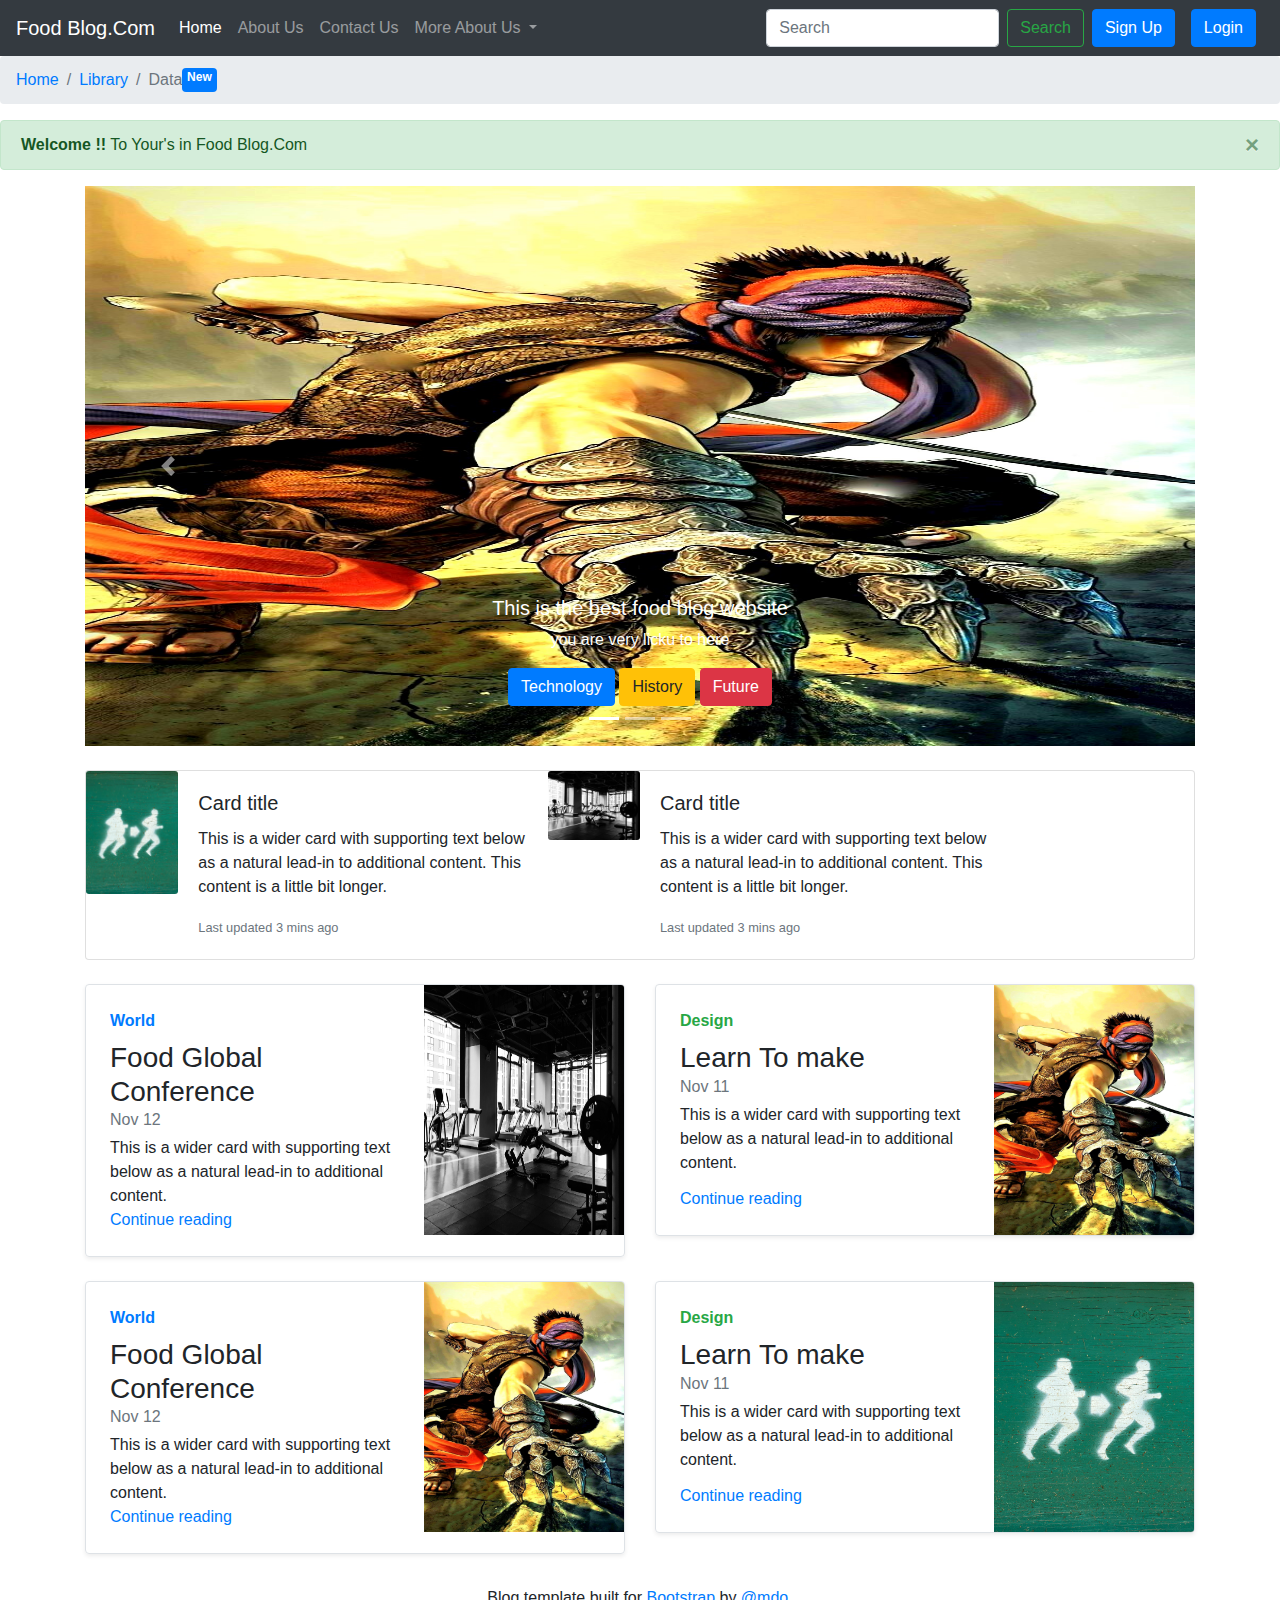
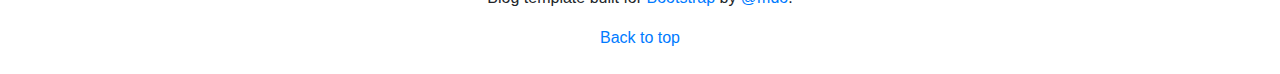
<file: index.html>
<!doctype html>
<html lang="en">

<head>
  <!-- Required meta tags -->
  <meta charset="utf-8">
  <meta name="viewport" content="width=device-width, initial-scale=1, shrink-to-fit=no">

  <!-- Bootstrap CSS -->
  <link rel="stylesheet" href="style.css">
  <link rel="stylesheet" href="https://cdn.jsdelivr.net/npm/bootstrap@4.5.3/dist/css/bootstrap.min.css">
  <title>Food Mangagement.blog</title>
</head>

<body>

  <!-- NavBar -->
  <nav class="navbar navbar-expand-lg navbar-dark bg-dark">
    <a class="navbar-brand" href="#">Food Blog.Com</a>
    <button class="navbar-toggler" type="button" data-toggle="collapse" data-target="#navbarSupportedContent"
      aria-controls="navbarSupportedContent" aria-expanded="false" aria-label="Toggle navigation">
      <span class="navbar-toggler-icon"></span>
    </button>

    <div class="collapse navbar-collapse" id="navbarSupportedContent">
      <ul class="navbar-nav mr-auto">
        <li class="nav-item active">
          <a class="nav-link" href="#">Home <span class="sr-only">(current)</span></a>
        </li>
        <li class="nav-item">
          <a class="nav-link" href="/about.html">About Us</a>
        </li>
        <li class="nav-item">
          <a class="nav-link" href="/contact.html">Contact Us</a>
        </li>
        <li class="nav-item dropdown">
          <a class="nav-link dropdown-toggle" href="#" id="navbarDropdown" role="button" data-toggle="dropdown"
            aria-haspopup="true" aria-expanded="false">
            More About Us
          </a>
          <div class="dropdown-menu" aria-labelledby="navbarDropdown">
            <a class="dropdown-item" href="#">History</a>
            <a class="dropdown-item" href="#">Technology</a>
            <div class="dropdown-divider"></div>
            <a class="dropdown-item" href="#">Chaanges</a>
          </div>
        </li>

      </ul>
      <form class="form-inline my-2 my-lg-0">
        <input class="form-control mr-sm-2" type="search" placeholder="Search" aria-label="Search">
        <button class="btn btn-outline-success my-2 my-sm-0" type="submit">Search</button>
      </form>

      <button type="button" class="btn btn-primary mx-2" data-toggle="modal" data-target="#signupModal">
        Sign Up
      </button>

      <button type="button" class="btn btn-primary mx-2" data-toggle="modal" data-target="#LoginModal">
        Login
      </button>






    </div>
  </nav>

  <!-- breadcum navbar -->
  <nav aria-label="breadcrumb">
    <ol class="breadcrumb">
      <li class="breadcrumb-item">
        <a href="#">Home
        </a>
      </li>
      <li class="breadcrumb-item"><a href="#">Library</a></li>
      <li class="breadcrumb-item active" aria-current="page">Data<span class="badge badge-primary">New</span>
        <!--badge (not butt)-->
      </li>
    </ol>
  </nav>




<!-- modal for login and signup button -->

<!--Sign up Modal -->
<div class="modal fade" id="signupModal" tabindex="-1" aria-labelledby="exampleModalLabel" aria-hidden="true">
  <div class="modal-dialog">
    <div class="modal-content">
      <div class="modal-header">
        <h5 class="modal-title" id="exampleModalLabel">Sign up To Create Account</h5>
        <button type="button" class="close" data-dismiss="modal" aria-label="Close">
          <span aria-hidden="true">&times;</span>
        </button>
      </div>

      <div class="modal-body">

        <!-- form -->
        <form>

          <div class="form-group">
            <label for="exampleFormControlInput1">Name</label>
            <input type="text" class="form-control" id="exampleFormControlInput1" placeholder="Enter your Name :">
          </div>
      
          <div class="form-group">
            <label for="exampleFormControlInput1">Email address</label>
            <input type="email" class="form-control" id="exampleFormControlInput1" placeholder="name@example.com">
          </div>

          <div class="form-group">
            <label for="exampleFormControlInput1">Password</label>
            <input type="password" class="form-control" id="exampleFormControlInput1" placeholder="Enter password ">
          </div>



        <button class="btn btn-outline-success my-2 my-sm-0" type="submit">Submit</button>

        </form>

        
      </div>

      <div class="modal-footer">
        <button type="button" class="btn btn-secondary" data-dismiss="modal">Close</button>
        <button type="button" class="btn btn-primary">Save changes</button>
      </div>
    </div>
  </div>
</div>

<!--Login Modal -->
<div class="modal fade" id="LoginModal" tabindex="-1" aria-labelledby="exampleModalLabel2" aria-hidden="true">
  <div class="modal-dialog">
    <div class="modal-content">
      <div class="modal-header">
        <h5 class="modal-title" id="exampleModalLabel2">Login - If Leady Have Acoount</h5>
        <button type="button" class="close" data-dismiss="modal" aria-label="Close">
          <span aria-hidden="true">&times;</span>
        </button>
      </div>
      <div class="modal-body">

        <form>
          <div class="form-group">
            <label for="exampleFormControlInput1">UserName</label>
            <input type="text" class="form-control" id="exampleFormControlInput1" placeholder="Enter your Name :">
          </div>
      
          <div class="form-group">
            <label for="exampleFormControlInput1">Password</label>
            <input type="password" class="form-control" id="exampleFormControlInput1" placeholder="Enter your Login Password">
          </div>

        <button class="btn btn-outline-success my-2 my-sm-0" type="submit">Submit</button>

        </form>

        
      </div>
      <div class="modal-footer">
        <button type="button" class="btn btn-secondary" data-dismiss="modal">Close</button>
        <button type="button" class="btn btn-primary">Save changes</button>
      </div>
    </div>
  </div>
</div>












  <!-- alert mass  -->
  <div class="alert alert-success alert-dismissible fade show" role="alert">
    <strong>Welcome !!</strong> To Your's in Food Blog.Com
    <button type="button" class="close" data-dismiss="alert" aria-label="Close">
      <span aria-hidden="true">&times;</span>
    </button>
  </div>



  <!-- adding container -->
  <div class="container">

    <!-- crousal --slide show -->
    <div id="carouselExampleCaptions" class="carousel slide carousel-fade" data-ride="carousel">
      <!-- adding crousal fade effect -->

      <ol class="carousel-indicators">
        <li data-target="#carouselExampleCaptions" data-slide-to="0" class="active"></li>
        <li data-target="#carouselExampleCaptions" data-slide-to="1"></li>
        <li data-target="#carouselExampleCaptions" data-slide-to="2"></li>
      </ol>

      <div class="carousel-inner">

        <div class="carousel-item active">
          <img src="prince.jpg" class="d-block w-100" alt="...">
          <div class="carousel-caption d-none d-md-block">
            <h5>This is the best food blog website</h5>
            <p>you are very licku to here</p>
            <button class="btn btn-primary">Technology</button>
            <button class="btn btn-warning">History</button>
            <button class="btn btn-danger">Future</button>
          </div>
        </div>

        <div class="carousel-item">
          <img src="bg.jpg" class="d-block w-100" alt="...">
          <div class="carousel-caption d-none d-md-block">
            <h5>This is the best food blog website</h5>
            <p>you are very licku to here</p>
            <button class="btn btn-primary">Technology</button>
            <button class="btn btn-warning">History</button>
            <button class="btn btn-danger">Future</button>
          </div>
        </div>

        <div class="carousel-item">
          <img src="logo.jpg" class="d-block w-100" alt="...">
          <div class="carousel-caption d-none d-md-block">
            <h5>This is the best food blog website</h5>
            <p>you are very licku to here</p>
            <button class="btn btn-primary">Technology</button>
            <button class="btn btn-warning">History</button>
            <button class="btn btn-danger">Future</button>
          </div>
        </div>
      </div>

      <a class="carousel-control-prev" href="#carouselExampleCaptions" role="button" data-slide="prev">
        <span class="carousel-control-prev-icon" aria-hidden="true"></span>
        <span class="sr-only">Previous</span>
      </a>

      <a class="carousel-control-next" href="#carouselExampleCaptions" role="button" data-slide="next">
        <span class="carousel-control-next-icon" aria-hidden="true"></span>
        <span class="sr-only">Next</span>
      </a>
    </div>

  </div>




  <!-- cards/ -->
  <div class="container my-4">

    <div class="card mb-3 my-4">

      <div class="row no-gutters">

        <div class="col-md-1">
          <img src="logo.jpg" class="card-img" alt="...">
        </div>

        <div class="col-md-4">
          <div class="card-body">
            <h5 class="card-title">Card title</h5>
            <p class="card-text">This is a wider card with supporting text below as a natural lead-in to additional
              content. This content is a little bit longer.</p>
            <p class="card-text"><small class="text-muted">Last updated 3 mins ago</small></p>
          </div>
        </div>

        <div class="col-md-1">
          <img src="bg.jpg" class="card-img" alt="...">
        </div>

        <div class="col-md-4">
          <div class="card-body">
            <h5 class="card-title">Card title</h5>
            <p class="card-text">This is a wider card with supporting text below as a natural lead-in to additional
              content. This content is a little bit longer.</p>
            <p class="card-text"><small class="text-muted">Last updated 3 mins ago</small></p>
          </div>
        </div>



      </div>
    </div>



  </div>




  <div class="container my-4">

    <div class="row mb-2">

      <div class="col-md-6">
        <div
          class="row no-gutters border rounded overflow-hidden flex-md-row mb-4 shadow-sm h-md-250 position-relative">
          <div class="col p-4 d-flex flex-column position-static">
            <strong class="d-inline-block mb-2 text-primary">World</strong>
            <h3 class="mb-0">Food Global Conference</h3>
            <div class="mb-1 text-muted">Nov 12</div>
            <p class="card-text mb-auto">This is a wider card with supporting text below as a natural lead-in to
              additional content.</p>
            <a href="#" class="stretched-link">Continue reading</a>
          </div>
          <div class="col-auto d-none d-lg-block">
            <img class="bd-placeholder-img" width="200" height="250" src="bg.jpg">
          </div>
        </div>
      </div>

      <div class="col-md-6">
        <div
          class="row no-gutters border rounded overflow-hidden flex-md-row mb-4 shadow-sm h-md-250 position-relative">
          <div class="col p-4 d-flex flex-column position-static">
            <strong class="d-inline-block mb-2 text-success">Design</strong>
            <h3 class="mb-0">Learn To make </h3>
            <div class="mb-1 text-muted">Nov 11</div>
            <p class="mb-auto">This is a wider card with supporting text below as a natural lead-in to additional
              content.</p>
            <a href="#" class="stretched-link">Continue reading</a>
          </div>
          <div class="col-auto d-none d-lg-block">
            <img class="bd-placeholder-img" width="200" height="250" src="prince.jpg">

          </div>
        </div>

      </div>

      <div class="col-md-6">
        <div class="row no-gutters border rounded overflow-hidden flex-md-row mb-4 shadow-sm h-md-250 position-relative">
          <div class="col p-4 d-flex flex-column position-static">
            <strong class="d-inline-block mb-2 text-primary">World</strong>
            <h3 class="mb-0">Food Global Conference</h3>
            <div class="mb-1 text-muted">Nov 12</div>
            <p class="card-text mb-auto">This is a wider card with supporting text below as a natural lead-in to
              additional content.</p>
            <a href="#" class="stretched-link">Continue reading</a>
          </div>
          <div class="col-auto d-none d-lg-block">
            <img class="bd-placeholder-img" width="200" height="250" src="prince.jpg">
          </div>
        </div>
      </div>

      <div class="col-md-6">
        <div class="row no-gutters border rounded overflow-hidden flex-md-row mb-4 shadow-sm h-md-250 position-relative">
          <div class="col p-4 d-flex flex-column position-static">
            <strong class="d-inline-block mb-2 text-success">Design</strong>
            <h3 class="mb-0">Learn To make </h3>
            <div class="mb-1 text-muted">Nov 11</div>
            <p class="mb-auto">This is a wider card with supporting text below as a natural lead-in to additional
              content.</p>
            <a href="#" class="stretched-link">Continue reading</a>
          </div>
          <div class="col-auto d-none d-lg-block">
            <img class="bd-placeholder-img" width="200" height="250" src="logo.jpg">

          </div>
        </div>
      </div>

    </div>

      <footer class="blog-footer text-center">
        <p>Blog template built for <a href="https://getbootstrap.com/">Bootstrap</a> by <a href="https://twitter.com/mdo">@mdo</a>.</p>
        <p>
          <a href="#">Back to top</a>
        </p>
      </footer>



  </div>








  <!-- Optional JavaScript; choose one of the two! -->

  <!-- Option 1: jQuery and Bootstrap Bundle (includes Popper) -->
  <script src="https://code.jquery.com/jquery-3.5.1.slim.min.js"
    integrity="sha384-DfXdz2htPH0lsSSs5nCTpuj/zy4C+OGpamoFVy38MVBnE+IbbVYUew+OrCXaRkfj"
    crossorigin="anonymous"></script>
  <script src="https://cdn.jsdelivr.net/npm/bootstrap@4.5.3/dist/js/bootstrap.bundle.min.js"
    integrity="sha384-ho+j7jyWK8fNQe+A12Hb8AhRq26LrZ/JpcUGGOn+Y7RsweNrtN/tE3MoK7ZeZDyx"
    crossorigin="anonymous"></script>

  <!-- Option 2: jQuery, Popper.js, and Bootstrap JS -->
  <script src="https://code.jquery.com/jquery-3.5.1.slim.min.js"
    integrity="sha384-DfXdz2htPH0lsSSs5nCTpuj/zy4C+OGpamoFVy38MVBnE+IbbVYUew+OrCXaRkfj"
    crossorigin="anonymous"></script>
  <script src="https://cdn.jsdelivr.net/npm/popper.js@1.16.1/dist/umd/popper.min.js"
    integrity="sha384-9/reFTGAW83EW2RDu2S0VKaIzap3H66lZH81PoYlFhbGU+6BZp6G7niu735Sk7lN"
    crossorigin="anonymous"></script>
  <script src="https://cdn.jsdelivr.net/npm/bootstrap@4.5.3/dist/js/bootstrap.min.js"
    integrity="sha384-w1Q4orYjBQndcko6MimVbzY0tgp4pWB4lZ7lr30WKz0vr/aWKhXdBNmNb5D92v7s"
    crossorigin="anonymous"></script>

</body>

</html>
</file>
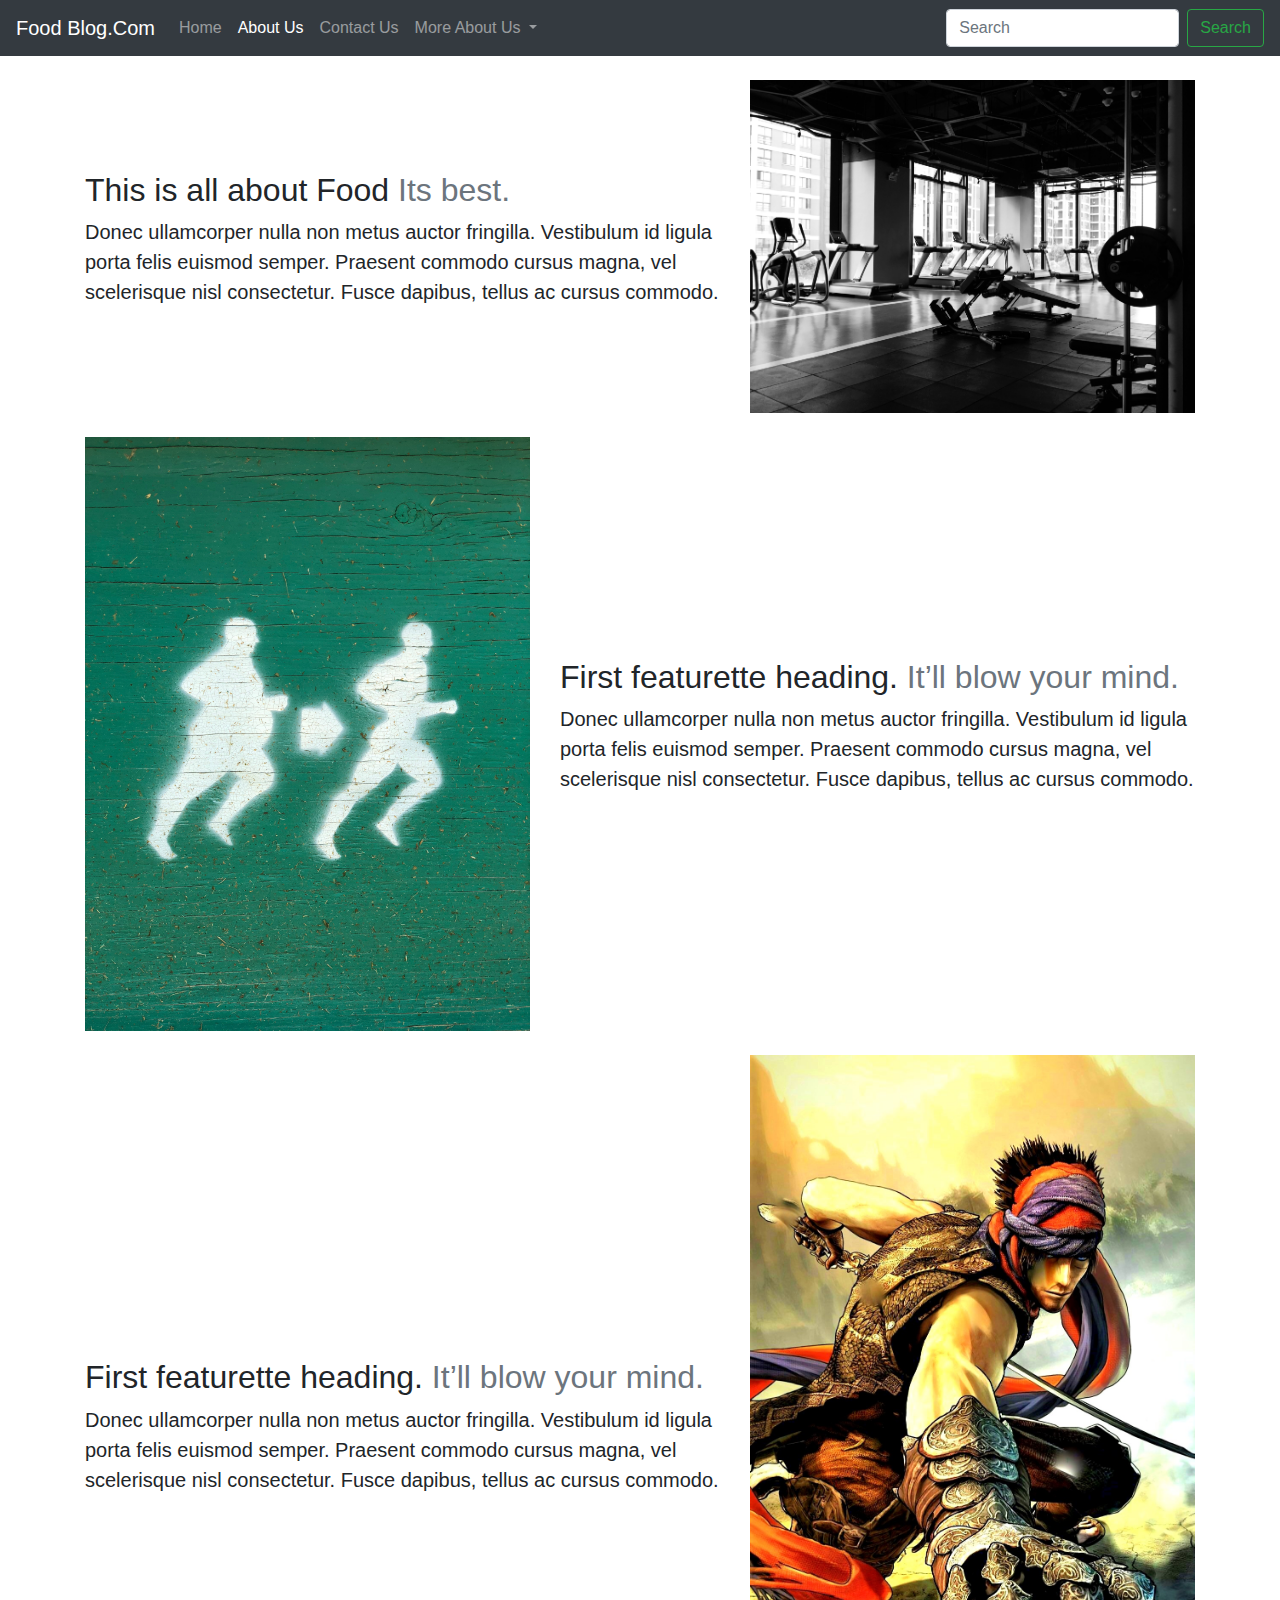
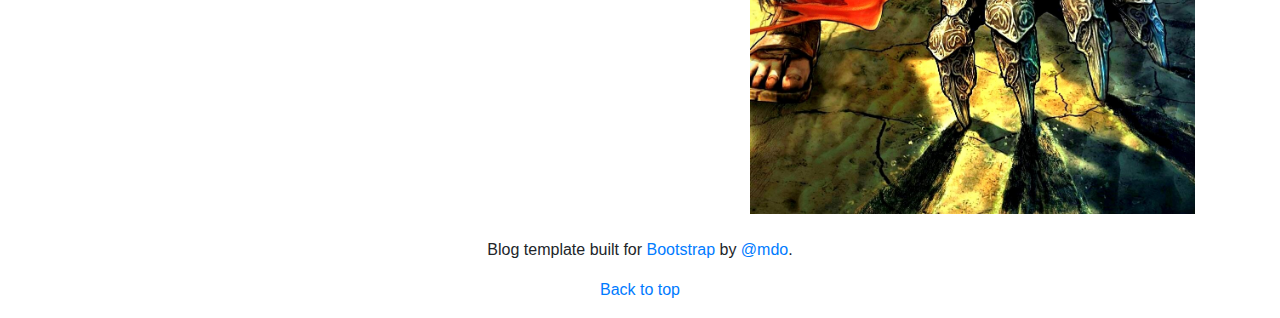
<file: about.html>
<!doctype html>
<html lang="en">

<head>
  <!-- Required meta tags -->
  <meta charset="utf-8">
  <meta name="viewport" content="width=device-width, initial-scale=1, shrink-to-fit=no">

  <!-- Bootstrap CSS -->
  <link rel="stylesheet" href="style.css">
  <link rel="stylesheet" href="https://cdn.jsdelivr.net/npm/bootstrap@4.5.3/dist/css/bootstrap.min.css">
  <title>Food Mangagement.blog</title>
</head>

<body>

  <!-- NavBar -->
  <nav class="navbar navbar-expand-lg navbar-dark bg-dark">
    <a class="navbar-brand" href="#">Food Blog.Com</a>
    <button class="navbar-toggler" type="button" data-toggle="collapse" data-target="#navbarSupportedContent"
      aria-controls="navbarSupportedContent" aria-expanded="false" aria-label="Toggle navigation">
      <span class="navbar-toggler-icon"></span>
    </button>

    <div class="collapse navbar-collapse" id="navbarSupportedContent">
      <ul class="navbar-nav mr-auto">
        <li class="nav-item">
          <a class="nav-link" href="/index.html">Home <span class="sr-only">(current)</span></a>
        </li>
        <li class="nav-item active">
          <a class="nav-link" href="#">About Us</a>
        </li>
        <li class="nav-item">
          <a class="nav-link" href="/contact.html">Contact Us</a>
        </li>
        <li class="nav-item dropdown">
          <a class="nav-link dropdown-toggle" href="#" id="navbarDropdown" role="button" data-toggle="dropdown"
            aria-haspopup="true" aria-expanded="false">
            More About Us
          </a>
          <div class="dropdown-menu" aria-labelledby="navbarDropdown">
            <a class="dropdown-item" href="#">History</a>
            <a class="dropdown-item" href="#">Technology</a>
            <div class="dropdown-divider"></div>
            <a class="dropdown-item" href="#">Chaanges</a>
          </div>
        </li>

      </ul>
      <form class="form-inline my-2 my-lg-0">
        <input class="form-control mr-sm-2" type="search" placeholder="Search" aria-label="Search">
        <button class="btn btn-outline-success my-2 my-sm-0" type="submit">Search</button>
      </form>
    </div>
  </nav>




<div class="container my-4">



<div class="row featurette my-4 d-flex justify-content-center align-items-center">
    <div class="col-md-7">
      <h2 class="featurette-heading">This is all  about Food <span class="text-muted">Its best.</span></h2>
      <p class="lead">Donec ullamcorper nulla non metus auctor fringilla. Vestibulum id ligula porta felis euismod semper. Praesent commodo cursus magna, vel scelerisque nisl consectetur. Fusce dapibus, tellus ac cursus commodo.</p>
    </div>
    <div class="col-md-5">
      <img class="bd-placeholder-img bd-placeholder-img-lg featurette-image img-fluid mx-auto" width="500" height="600" src="bg.jpg">
    </div>
  </div>

<div class="row featurette my-4 d-flex justify-content-center align-items-center">
    <div class="col-md-7 order-md-2">
      <h2 class="featurette-heading">First featurette heading. <span class="text-muted">It’ll blow your mind.</span></h2>
      <p class="lead">Donec ullamcorper nulla non metus auctor fringilla. Vestibulum id ligula porta felis euismod semper. Praesent commodo cursus magna, vel scelerisque nisl consectetur. Fusce dapibus, tellus ac cursus commodo.</p>
    </div>
    <div class="col-md-5">
        <img class="bd-placeholder-img bd-placeholder-img-lg featurette-image img-fluid mx-auto" width="500" height="500" src="logo.jpg">
    </div>
  </div>

<div class="row featurette my-4 d-flex justify-content-center align-items-center">
    <div class="col-md-7">
      <h2 class="featurette-heading">First featurette heading. <span class="text-muted">It’ll blow your mind.</span></h2>
      <p class="lead">Donec ullamcorper nulla non metus auctor fringilla. Vestibulum id ligula porta felis euismod semper. Praesent commodo cursus magna, vel scelerisque nisl consectetur. Fusce dapibus, tellus ac cursus commodo.</p>
    </div>
    <div class="col-md-5">
        <img class="bd-placeholder-img bd-placeholder-img-lg featurette-image img-fluid mx-auto" width="500" height="500" src="prince.jpg">

    </div>
  </div>

</div>
<footer class="blog-footer text-center">
    <p>Blog template built for <a href="https://getbootstrap.com/">Bootstrap</a> by <a href="https://twitter.com/mdo">@mdo</a>.</p>
    <p>
      <a href="#">Back to top</a>
    </p>
  </footer>
  
  <!-- Optional JavaScript; choose one of the two! -->

  <!-- Option 1: jQuery and Bootstrap Bundle (includes Popper) -->
  <script src="https://code.jquery.com/jquery-3.5.1.slim.min.js"
    integrity="sha384-DfXdz2htPH0lsSSs5nCTpuj/zy4C+OGpamoFVy38MVBnE+IbbVYUew+OrCXaRkfj"
    crossorigin="anonymous"></script>
  <script src="https://cdn.jsdelivr.net/npm/bootstrap@4.5.3/dist/js/bootstrap.bundle.min.js"
    integrity="sha384-ho+j7jyWK8fNQe+A12Hb8AhRq26LrZ/JpcUGGOn+Y7RsweNrtN/tE3MoK7ZeZDyx"
    crossorigin="anonymous"></script>

  <!-- Option 2: jQuery, Popper.js, and Bootstrap JS -->
  <script src="https://code.jquery.com/jquery-3.5.1.slim.min.js"
    integrity="sha384-DfXdz2htPH0lsSSs5nCTpuj/zy4C+OGpamoFVy38MVBnE+IbbVYUew+OrCXaRkfj"
    crossorigin="anonymous"></script>
  <script src="https://cdn.jsdelivr.net/npm/popper.js@1.16.1/dist/umd/popper.min.js"
    integrity="sha384-9/reFTGAW83EW2RDu2S0VKaIzap3H66lZH81PoYlFhbGU+6BZp6G7niu735Sk7lN"
    crossorigin="anonymous"></script>
  <script src="https://cdn.jsdelivr.net/npm/bootstrap@4.5.3/dist/js/bootstrap.min.js"
    integrity="sha384-w1Q4orYjBQndcko6MimVbzY0tgp4pWB4lZ7lr30WKz0vr/aWKhXdBNmNb5D92v7s"
    crossorigin="anonymous"></script>

</body>

</html>
</file>
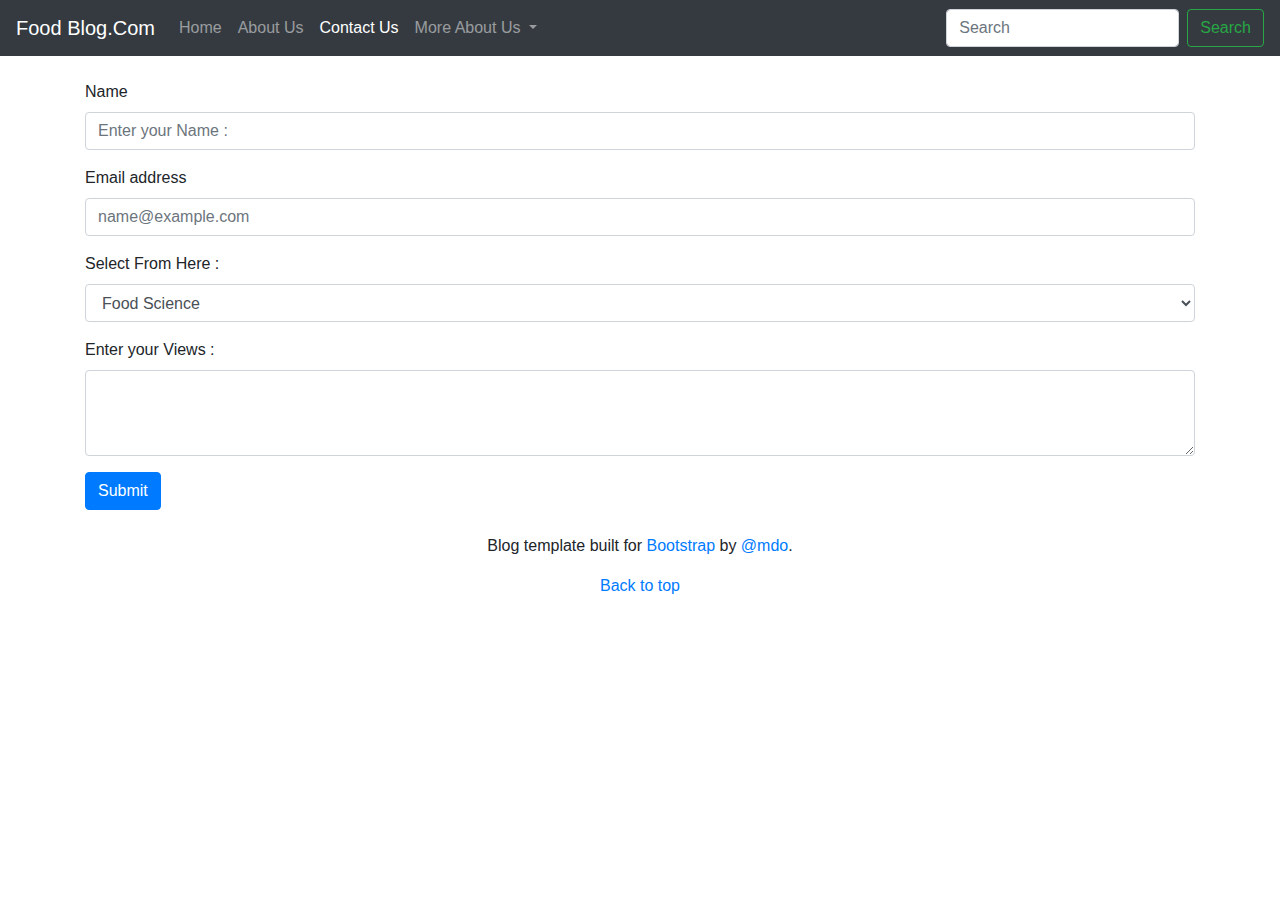
<file: contact.html>
<!doctype html>
<html lang="en">

<head>
  <!-- Required meta tags -->
  <meta charset="utf-8">
  <meta name="viewport" content="width=device-width, initial-scale=1, shrink-to-fit=no">

  <!-- Bootstrap CSS -->
  <link rel="stylesheet" href="style.css">
  <link rel="stylesheet" href="https://cdn.jsdelivr.net/npm/bootstrap@4.5.3/dist/css/bootstrap.min.css">
  <title>Food Mangagement.blog</title>
</head>

<body>

  <!-- NavBar -->
  <nav class="navbar navbar-expand-lg navbar-dark bg-dark">
    <a class="navbar-brand" href="#">Food Blog.Com</a>
    <button class="navbar-toggler" type="button" data-toggle="collapse" data-target="#navbarSupportedContent"
      aria-controls="navbarSupportedContent" aria-expanded="false" aria-label="Toggle navigation">
      <span class="navbar-toggler-icon"></span>
    </button>

    <div class="collapse navbar-collapse" id="navbarSupportedContent">
      <ul class="navbar-nav mr-auto">
        <li class="nav-item">
          <a class="nav-link" href="/index.html">Home <span class="sr-only">(current)</span></a>
        </li>
        <li class="nav-item">
          <a class="nav-link" href="/about.html">About Us</a>
        </li>
        <li class="nav-item active">
          <a class="nav-link" href="/contact.html">Contact Us</a>
        </li>
        <li class="nav-item dropdown">
          <a class="nav-link dropdown-toggle" href="#" id="navbarDropdown" role="button" data-toggle="dropdown"
            aria-haspopup="true" aria-expanded="false">
            More About Us
          </a>
          <div class="dropdown-menu" aria-labelledby="navbarDropdown">
            <a class="dropdown-item" href="#">History</a>
            <a class="dropdown-item" href="#">Technology</a>
            <div class="dropdown-divider"></div>
            <a class="dropdown-item" href="#">Chaanges</a>
          </div>
        </li>

      </ul>
      <form class="form-inline my-2 my-lg-0">
        <input class="form-control mr-sm-2" type="search" placeholder="Search" aria-label="Search">
        <button class="btn btn-outline-success my-2 my-sm-0" type="submit">Search</button>
      </form>
    </div>
  </nav>




<div class="container my-4">


  <form>
    <div class="form-group">
      <label for="exampleFormControlInput1">Name</label>
      <input type="text" class="form-control" id="exampleFormControlInput1" placeholder="Enter your Name :">
    </div>

    <div class="form-group">
      <label for="exampleFormControlInput1">Email address</label>
      <input type="email" class="form-control" id="exampleFormControlInput1" placeholder="name@example.com">
    </div>

    <div class="form-group">
      <label for="exampleFormControlSelect1"> Select From Here :</label>
      <select class="form-control" id="exampleFormControlSelect1">
        <option>Food Science</option>
        <option>Food Tech</option>
        <option>History</option>
        <option>Development</option>
      </select>
    </div>
    
    <div class="form-group">
      <label for="exampleFormControlTextarea1">Enter your Views :</label>
      <textarea class="form-control" id="exampleFormControlTextarea1" rows="3"></textarea>
    </div>

    <button class="btn btn-primary" type="submit">Submit</button>
  </form>




</div>

<footer class="blog-footer text-center">
    <p>Blog template built for <a href="https://getbootstrap.com/">Bootstrap</a> by <a href="https://twitter.com/mdo">@mdo</a>.</p>
    <p>
      <a href="#">Back to top</a>
    </p>
  </footer>
  
  <!-- Optional JavaScript; choose one of the two! -->

  <!-- Option 1: jQuery and Bootstrap Bundle (includes Popper) -->
  <script src="https://code.jquery.com/jquery-3.5.1.slim.min.js"
    integrity="sha384-DfXdz2htPH0lsSSs5nCTpuj/zy4C+OGpamoFVy38MVBnE+IbbVYUew+OrCXaRkfj"
    crossorigin="anonymous"></script>
  <script src="https://cdn.jsdelivr.net/npm/bootstrap@4.5.3/dist/js/bootstrap.bundle.min.js"
    integrity="sha384-ho+j7jyWK8fNQe+A12Hb8AhRq26LrZ/JpcUGGOn+Y7RsweNrtN/tE3MoK7ZeZDyx"
    crossorigin="anonymous"></script>

  <!-- Option 2: jQuery, Popper.js, and Bootstrap JS -->
  <script src="https://code.jquery.com/jquery-3.5.1.slim.min.js"
    integrity="sha384-DfXdz2htPH0lsSSs5nCTpuj/zy4C+OGpamoFVy38MVBnE+IbbVYUew+OrCXaRkfj"
    crossorigin="anonymous"></script>
  <script src="https://cdn.jsdelivr.net/npm/popper.js@1.16.1/dist/umd/popper.min.js"
    integrity="sha384-9/reFTGAW83EW2RDu2S0VKaIzap3H66lZH81PoYlFhbGU+6BZp6G7niu735Sk7lN"
    crossorigin="anonymous"></script>
  <script src="https://cdn.jsdelivr.net/npm/bootstrap@4.5.3/dist/js/bootstrap.min.js"
    integrity="sha384-w1Q4orYjBQndcko6MimVbzY0tgp4pWB4lZ7lr30WKz0vr/aWKhXdBNmNb5D92v7s"
    crossorigin="anonymous"></script>

</body>

</html>
</file>
<file: style.css>
.carousel-item img{
    height: 35rem;
}
</file>
